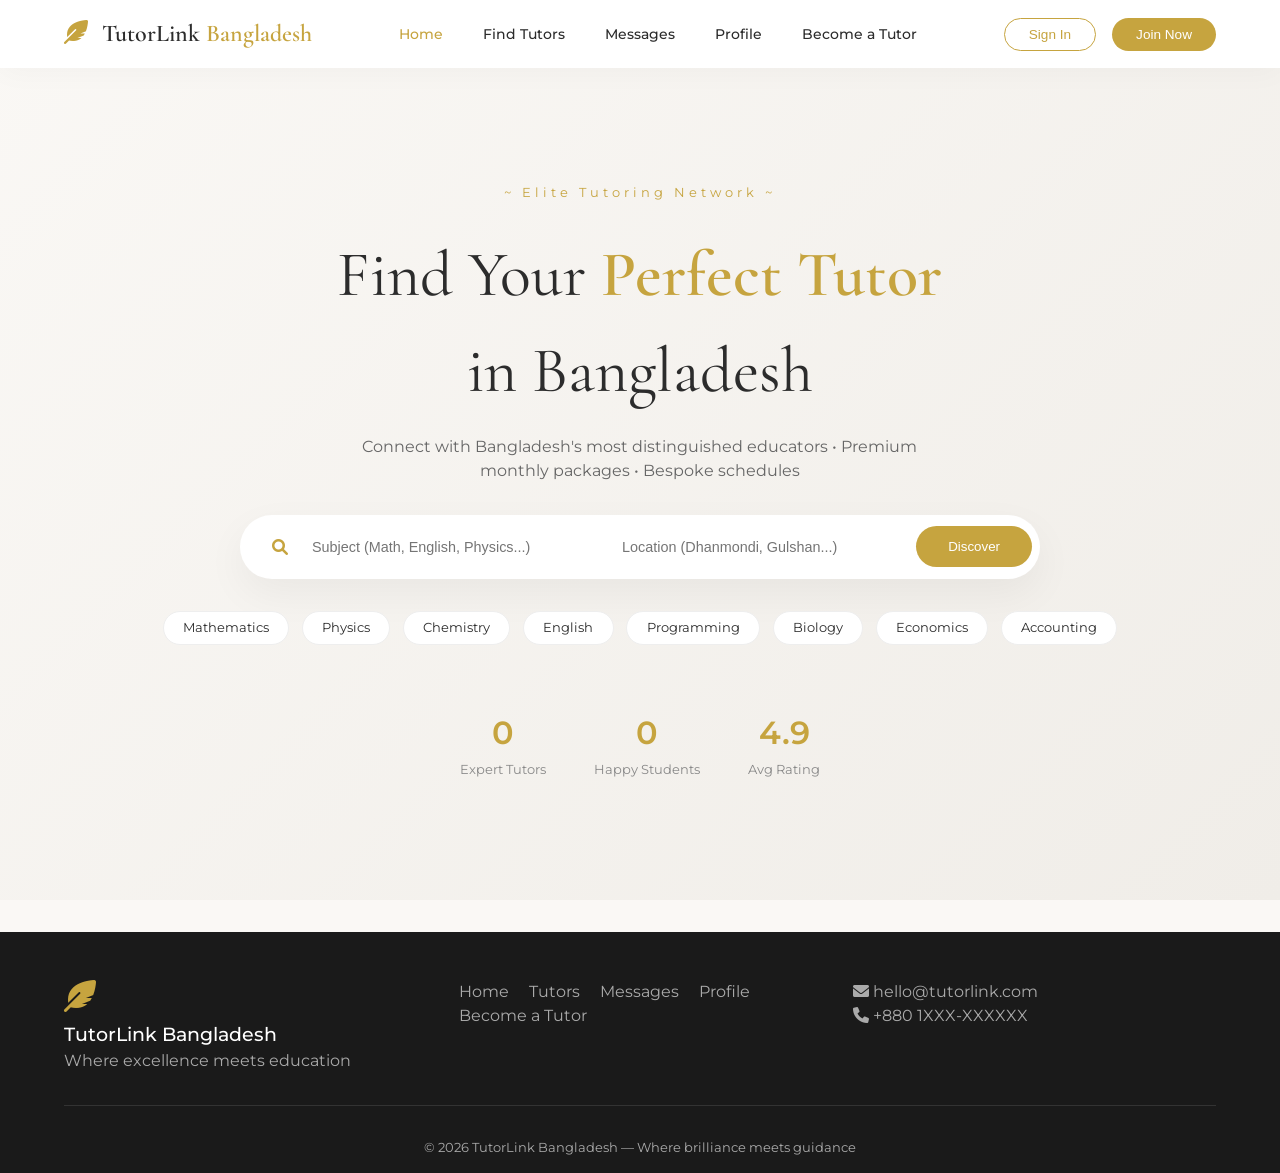
<file: index.html>
<!DOCTYPE html>
<html lang="en">
<head>
    <meta charset="UTF-8">
    <meta name="viewport" content="width=device-width, initial-scale=1.0">
    <title>TutorLink Bangladesh | Complete Tutoring Platform</title>
    <link rel="stylesheet" href="css/style.css">
    <link rel="stylesheet" href="https://cdnjs.cloudflare.com/ajax/libs/font-awesome/6.0.0/css/all.min.css">
    <link href="https://fonts.googleapis.com/css2?family=Cormorant+Garamond:wght@300;400;500;600;700&family=Montserrat:wght@300;400;500;600;700;800&display=swap" rel="stylesheet">
</head>
<body>
    <!-- Navigation -->
    <nav class="nav-luxury">
        <div class="nav-container">
            <div class="logo-luxury">
                <i class="fas fa-feather-alt"></i>
                <span>TutorLink <span class="gold">Bangladesh</span></span>
            </div>
            <ul class="nav-menu">
                <li><a href="#" onclick="showHome()" class="active">Home</a></li>
                <li><a href="#" onclick="showTutors()">Find Tutors</a></li>
                <li><a href="#" onclick="showMessages()">Messages</a></li>
                <li><a href="#" onclick="showProfile()">Profile</a></li>
                <li><a href="#" onclick="showBecomeTutor()">Become a Tutor</a></li>
            </ul>
            <div class="nav-auth" id="authButtons">
                <button class="btn-login" onclick="showModal('loginModal')">Sign In</button>
                <button class="btn-register" onclick="showModal('registerModal')">Join Now</button>
            </div>
        </div>
    </nav>

    <!-- Hero Section -->
    <section id="homeSection" class="hero-luxury">
        <div class="hero-content">
            <div class="hero-tag">~ Elite Tutoring Network ~</div>
            <h1>Find Your <span class="gold">Perfect Tutor</span><br>in Bangladesh</h1>
            <p>Connect with Bangladesh's most distinguished educators • Premium monthly packages • Bespoke schedules</p>
            <div class="hero-search">
                <div class="search-wrapper">
                    <i class="fas fa-search"></i>
                    <input type="text" id="searchSubject" placeholder="Subject (Math, English, Physics...)">
                    <input type="text" id="searchLocation" placeholder="Location (Dhanmondi, Gulshan...)">
                    <button class="btn-search" onclick="searchTutors()">Discover</button>
                </div>
            </div>
            <div class="hero-categories">
                <span onclick="filterSubject('Math')">Mathematics</span>
                <span onclick="filterSubject('Physics')">Physics</span>
                <span onclick="filterSubject('Chemistry')">Chemistry</span>
                <span onclick="filterSubject('English')">English</span>
                <span onclick="filterSubject('Programming')">Programming</span>
                <span onclick="filterSubject('Biology')">Biology</span>
                <span onclick="filterSubject('Economics')">Economics</span>
                <span onclick="filterSubject('Accounting')">Accounting</span>
            </div>
        </div>
        <div class="hero-stats">
            <div class="stat-item"><span class="stat-number" id="totalTutors">0</span><span class="stat-label">Expert Tutors</span></div>
            <div class="stat-item"><span class="stat-number" id="totalStudents">0</span><span class="stat-label">Happy Students</span></div>
            <div class="stat-item"><span class="stat-number">4.9</span><span class="stat-label">Avg Rating</span></div>
        </div>
    </section>

    <!-- Tutors Section -->
    <section id="tutorsSection" class="tutors-luxury" style="display: none">
        <div class="section-heading">
            <div class="heading-icon">✦</div>
            <h2>Our Esteemed Educators</h2>
            <p>Hand-picked experts ready to guide your journey</p>
        </div>
        <div class="tutor-filters">
            <select id="sortBy" onchange="sortTutors()">
                <option value="">Sort by</option>
                <option value="rating-high">Highest Rated</option>
                <option value="price-low">Price: Low to High</option>
                <option value="price-high">Price: High to Low</option>
            </select>
            <select id="filterSubject" onchange="filterBySubject()">
                <option value="">All Subjects</option>
                <option value="Math">Mathematics</option>
                <option value="Physics">Physics</option>
                <option value="Chemistry">Chemistry</option>
                <option value="English">English</option>
                <option value="Programming">Programming</option>
                <option value="Biology">Biology</option>
                <option value="Economics">Economics</option>
                <option value="Accounting">Accounting</option>
            </select>
        </div>
        <div id="tutorsList" class="tutors-grid"></div>
    </section>

    <!-- Profile Section -->
    <section id="profileSection" class="profile-luxury" style="display: none">
        <div class="profile-container">
            <h2>My Profile</h2>
            <div id="profileContent"></div>
        </div>
    </section>

    <!-- Messages Section -->
    <section id="messagesSection" class="messages-luxury" style="display: none">
        <div class="messages-container">
            <h2>Messages</h2>
            <div id="messagesContent"></div>
        </div>
    </section>

    <!-- Become a Tutor Section -->
    <section id="becomeTutorSection" class="become-tutor-luxury" style="display: none">
        <div class="become-tutor-container">
            <div class="section-heading">
                <div class="heading-icon">✨</div>
                <h2>Become a <span class="gold">Tutor</span></h2>
                <p>Share your knowledge and earn. Join our elite community of educators.</p>
            </div>
            <div class="tutor-application-form">
                <h3>Apply to Become a Tutor</h3>
                <form id="tutorApplicationForm" onsubmit="event.preventDefault(); applyAsTutor()">
                    <div class="form-row">
                        <div class="form-group">
                            <label><i class="fas fa-user"></i> Full Name</label>
                            <input type="text" id="applyName" required>
                        </div>
                        <div class="form-group">
                            <label><i class="fas fa-envelope"></i> Email</label>
                            <input type="email" id="applyEmail" required>
                        </div>
                    </div>
                    <div class="form-row">
                        <div class="form-group">
                            <label><i class="fas fa-lock"></i> Password</label>
                            <input type="password" id="applyPassword" required>
                        </div>
                        <div class="form-group">
                            <label><i class="fas fa-phone"></i> Phone Number</label>
                            <input type="tel" id="applyPhone" required>
                        </div>
                    </div>
                    <div class="form-row">
                        <div class="form-group">
                            <label><i class="fas fa-book"></i> Subject You Teach</label>
                            <select id="applySubject" required>
                                <option value="">Select Subject</option>
                                <option value="Math">Mathematics</option>
                                <option value="Physics">Physics</option>
                                <option value="Chemistry">Chemistry</option>
                                <option value="English">English</option>
                                <option value="Programming">Programming</option>
                                <option value="Biology">Biology</option>
                                <option value="Economics">Economics</option>
                                <option value="Accounting">Accounting</option>
                            </select>
                        </div>
                        <div class="form-group">
                            <label><i class="fas fa-taka"></i> Monthly Rate (৳)</label>
                            <input type="number" id="applyRate" placeholder="e.g., 3500" required>
                        </div>
                    </div>
                    <div class="form-row">
                        <div class="form-group">
                            <label><i class="fas fa-map-marker-alt"></i> Location</label>
                            <input type="text" id="applyLocation" placeholder="e.g., Dhanmondi" required>
                        </div>
                        <div class="form-group">
                            <label><i class="fas fa-graduation-cap"></i> Qualification</label>
                            <input type="text" id="applyQualification" placeholder="e.g., B.Sc in Mathematics" required>
                        </div>
                    </div>
                    <div class="form-group">
                        <label><i class="fas fa-comment"></i> About Yourself</label>
                        <textarea id="applyBio" rows="4" placeholder="Tell students about your teaching experience..." required></textarea>
                    </div>
                    <button type="submit" class="btn-search">Submit Application</button>
                </form>
            </div>
        </div>
    </section>

    <!-- Footer -->
    <footer class="footer-luxury">
        <div class="footer-content">
            <div class="footer-brand">
                <i class="fas fa-feather-alt"></i><span>TutorLink Bangladesh</span>
                <p>Where excellence meets education</p>
            </div>
            <div class="footer-links">
                <a href="#" onclick="showHome()">Home</a>
                <a href="#" onclick="showTutors()">Tutors</a>
                <a href="#" onclick="showMessages()">Messages</a>
                <a href="#" onclick="showProfile()">Profile</a>
                <a href="#" onclick="showBecomeTutor()">Become a Tutor</a>
            </div>
            <div class="footer-contact">
                <p><i class="fas fa-envelope"></i> hello@tutorlink.com</p>
                <p><i class="fas fa-phone"></i> +880 1XXX-XXXXXX</p>
            </div>
        </div>
        <div class="footer-copyright">
            <p>© 2026 TutorLink Bangladesh — Where brilliance meets guidance</p>
        </div>
    </footer>

    <!-- Login Modal -->
    <div id="loginModal" class="modal">
        <div class="modal-container">
            <span class="modal-close" onclick="closeModal('loginModal')">&times;</span>
            <div class="modal-icon">🔑</div>
            <h2>Welcome Back</h2>
            <form onsubmit="event.preventDefault(); login()">
                <input type="email" id="loginEmail" placeholder="Email address" required>
                <input type="password" id="loginPassword" placeholder="Password" required>
                <button type="submit" class="modal-btn">Sign In</button>
                <p class="modal-footer">New here? <a href="#" onclick="switchModal('registerModal')">Create account</a></p>
            </form>
        </div>
    </div>

    <!-- Register Modal -->
    <div id="registerModal" class="modal">
        <div class="modal-container">
            <span class="modal-close" onclick="closeModal('registerModal')">&times;</span>
            <div class="modal-icon">✨</div>
            <h2>Join the Community</h2>
            <form onsubmit="event.preventDefault(); register()">
                <input type="text" id="regName" placeholder="Full name" required>
                <input type="email" id="regEmail" placeholder="Email address" required>
                <input type="password" id="regPassword" placeholder="Password" required>
                <select id="regType">
                    <option value="student">I'm a Student</option>
                    <option value="tutor">I'm a Tutor</option>
                </select>
                <button type="submit" class="modal-btn">Join Now</button>
                <p class="modal-footer">Already a member? <a href="#" onclick="switchModal('loginModal')">Sign In</a></p>
            </form>
        </div>
    </div>

    <!-- Tutor Details Modal -->
    <div id="tutorModal" class="modal">
        <div class="modal-container modal-large">
            <span class="modal-close" onclick="closeModal('tutorModal')">&times;</span>
            <div id="tutorDetails"></div>
        </div>
    </div>

   <!-- Edit Profile Modal -->
<div id="editProfileModal" class="modal">
    <div class="modal-container">
        <span class="modal-close" onclick="closeModal('editProfileModal')">&times;</span>
        <div class="modal-icon">✏️</div>
        <h2>Edit Profile</h2>
        <form id="editProfileForm" onsubmit="event.preventDefault(); saveProfileChanges()">
            <!-- Profile Picture Upload -->
            <div style="text-align:center; margin-bottom:1rem;">
                <div id="profilePicPreview" style="width:100px; height:100px; border-radius:50%; margin:0 auto 1rem; background:#f0f0f0; display:flex; align-items:center; justify-content:center; font-size:3rem; overflow:hidden;">
                    👤
                </div>
                <input type="file" id="profilePicUpload" accept="image/*" style="display:none;" onchange="previewProfilePicture(event)">
                <button type="button" class="btn-profile" onclick="document.getElementById('profilePicUpload').click()" style="font-size:0.8rem;">Choose Photo</button>
            </div>
            
            <input type="text" id="editName" placeholder="Full Name" required>
            <input type="email" id="editEmail" placeholder="Email" required>
            <input type="tel" id="editPhone" placeholder="Phone Number">
            <input type="text" id="editLocation" placeholder="Location">
            <button type="submit" class="modal-btn">Save Changes</button>
        </form>
    </div>
</div>

    <!-- Booking Modal -->
    <div id="bookingModal" class="modal">
        <div class="modal-container">
            <span class="modal-close" onclick="closeModal('bookingModal')">&times;</span>
            <h2>Book Monthly Package</h2>
            <div id="bookingInfo"></div>
            <select id="bookingDays" class="booking-select" onchange="updateBookingPrice()">
                <option value="4">4 days/week</option>
                <option value="5">5 days/week</option>
                <option value="6">6 days/week</option>
            </select>
            <div id="priceBreakdown" class="price-breakdown"></div>
            <button class="modal-btn" onclick="confirmBooking()">Confirm Booking</button>
        </div>
    </div>

    <!-- Rating Modal -->
    <div id="ratingModal" class="modal">
        <div class="modal-container">
            <span class="modal-close" onclick="closeModal('ratingModal')">&times;</span>
            <h2>Rate Your Experience</h2>
            <div id="ratingInfo"></div>
            <div class="stars-input">
                <span onclick="setRating(1)">★</span>
                <span onclick="setRating(2)">★</span>
                <span onclick="setRating(3)">★</span>
                <span onclick="setRating(4)">★</span>
                <span onclick="setRating(5)">★</span>
            </div>
            <textarea id="ratingComment" placeholder="Share your experience..."></textarea>
            <button class="modal-btn" onclick="submitRating()">Submit Review</button>
        </div>
    </div>

    <div id="toast" class="toast"></div>

    <script>
        let tutors = [];
        let users = [];
        let currentUser = null;
        let currentTutor = null;
        let currentBookingTutor = null;
        let selectedRating = 0;
        let messages = [];
        let bookings = [];
    </script>
    <script src="js/main.js"></script>
</body>
</html>
</file>
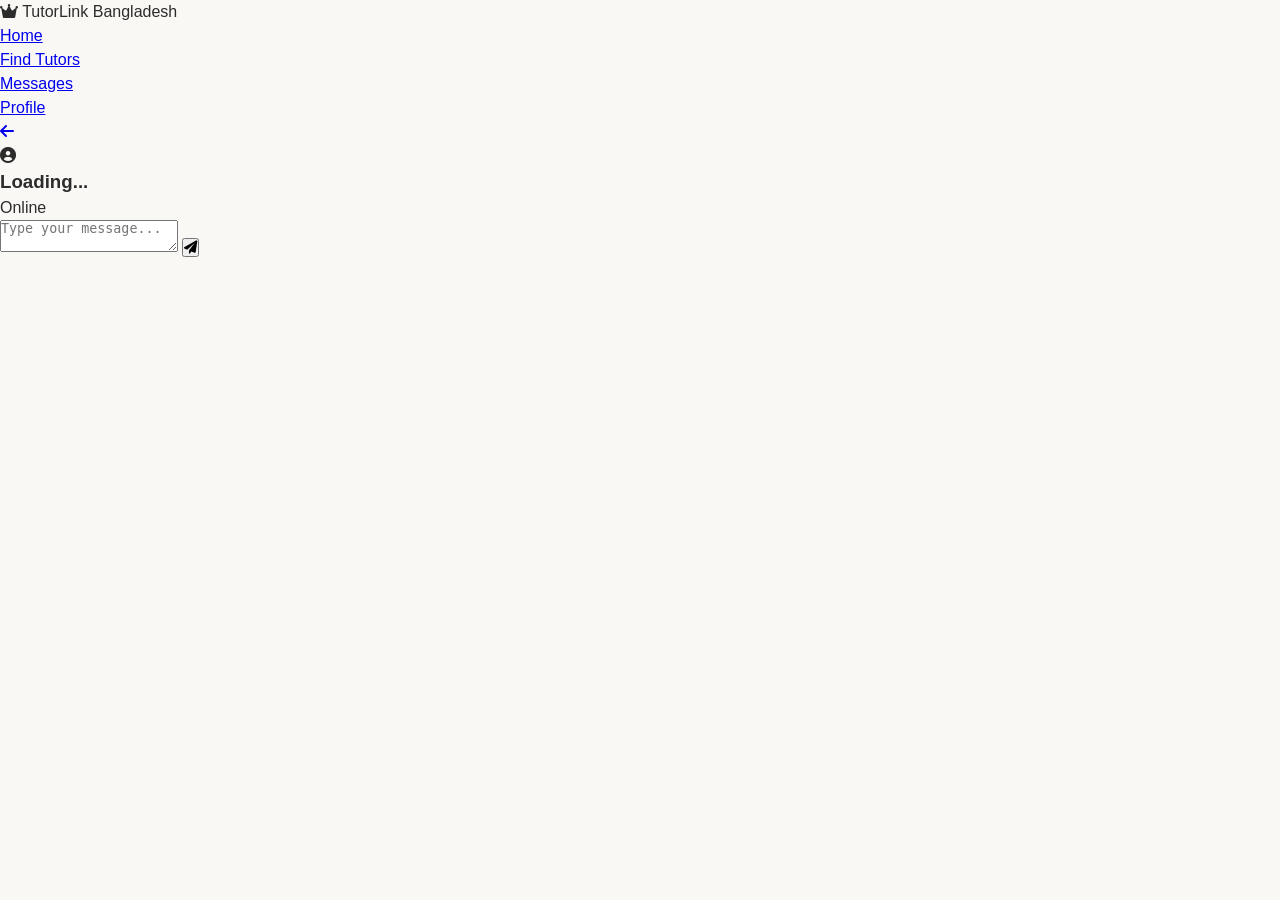
<file: chat.html>
<!DOCTYPE html>
<html lang="en">
<head>
    <meta charset="UTF-8">
    <meta name="viewport" content="width=device-width, initial-scale=1.0">
    <title>Chat - TutorLink Bangladesh</title>
    <link rel="stylesheet" href="css/style.css">
    <link rel="stylesheet" href="https://cdnjs.cloudflare.com/ajax/libs/font-awesome/6.0.0/css/all.min.css">
</head>
<body>
    <nav class="navbar glass">
        <div class="logo">
            <i class="fas fa-crown"></i>
            <span>TutorLink <span class="gold-text">Bangladesh</span></span>
        </div>
        <ul class="nav-links">
            <li><a href="index.html">Home</a></li>
            <li><a href="index.html#tutors">Find Tutors</a></li>
            <li><a href="messages.html">Messages</a></li>
            <li><a href="profile.html">Profile</a></li>
        </ul>
        <div class="auth-buttons" id="authButtons"></div>
    </nav>

    <section class="chat-section">
        <div class="chat-container glass">
            <div class="chat-header">
                <a href="messages.html" class="back-btn"><i class="fas fa-arrow-left"></i></a>
                <div class="chat-user">
                    <i class="fas fa-user-circle"></i>
                    <div>
                        <h3 id="chatUserName">Loading...</h3>
                        <p id="chatUserStatus">Online</p>
                    </div>
                </div>
            </div>
            
            <div class="chat-messages" id="chatMessages">
                <!-- Messages will be loaded here -->
            </div>
            
            <div class="chat-input">
                <textarea id="chatInput" placeholder="Type your message..." rows="2"></textarea>
                <button onclick="sendMessage()">
                    <i class="fas fa-paper-plane"></i>
                </button>
            </div>
        </div>
    </section>

    <script src="js/auth.js"></script>
    <script src="js/main.js"></script>
    <script>
        let otherUserEmail = '';
        let otherUserName = '';

        function loadMessages() {
            const urlParams = new URLSearchParams(window.location.search);
            otherUserEmail = urlParams.get('email');
            otherUserName = urlParams.get('name');
            
            if (!otherUserEmail) {
                window.location.href = 'messages.html';
                return;
            }
            
            document.getElementById('chatUserName').textContent = otherUserName;
            
            const messages = JSON.parse(localStorage.getItem('messages')) || [];
            const myMessages = messages.filter(m => 
                (m.from === currentUser.email && m.to === otherUserEmail) ||
                (m.from === otherUserEmail && m.to === currentUser.email)
            ).sort((a, b) => new Date(a.timestamp) - new Date(b.timestamp));
            
            messages.forEach(m => {
                if (m.from === otherUserEmail && m.to === currentUser.email && !m.read) {
                    m.read = true;
                }
            });
            localStorage.setItem('messages', JSON.stringify(messages));
            
            const container = document.getElementById('chatMessages');
            if (myMessages.length === 0) {
                container.innerHTML = '<div class="no-messages"><i class="fas fa-comment-dots"></i><p>No messages yet. Start the conversation!</p></div>';
                return;
            }
            
            container.innerHTML = myMessages.map(msg => `
                <div class="message ${msg.from === currentUser.email ? 'sent' : 'received'}">
                    <div class="message-content">
                        <p>${msg.content}</p>
                        <small>${new Date(msg.timestamp).toLocaleTimeString()}</small>
                    </div>
                </div>
            `).join('');
            
            container.scrollTop = container.scrollHeight;
        }

        function sendMessage() {
            const content = document.getElementById('chatInput').value.trim();
            if (!content) return;
            
            const messages = JSON.parse(localStorage.getItem('messages')) || [];
            messages.push({
                id: Date.now(),
                from: currentUser.email,
                fromName: currentUser.name,
                to: otherUserEmail,
                toName: otherUserName,
                content: content,
                timestamp: new Date().toISOString(),
                read: false
            });
            
            localStorage.setItem('messages', JSON.stringify(messages));
            document.getElementById('chatInput').value = '';
            loadMessages();
        }

        document.addEventListener('DOMContentLoaded', function() {
            if (!currentUser) {
                window.location.href = 'index.html';
                return;
            }
            updateAuthUI();
            loadMessages();
            setInterval(loadMessages, 5000);
        });
    </script>
</body>
</html>
</file>
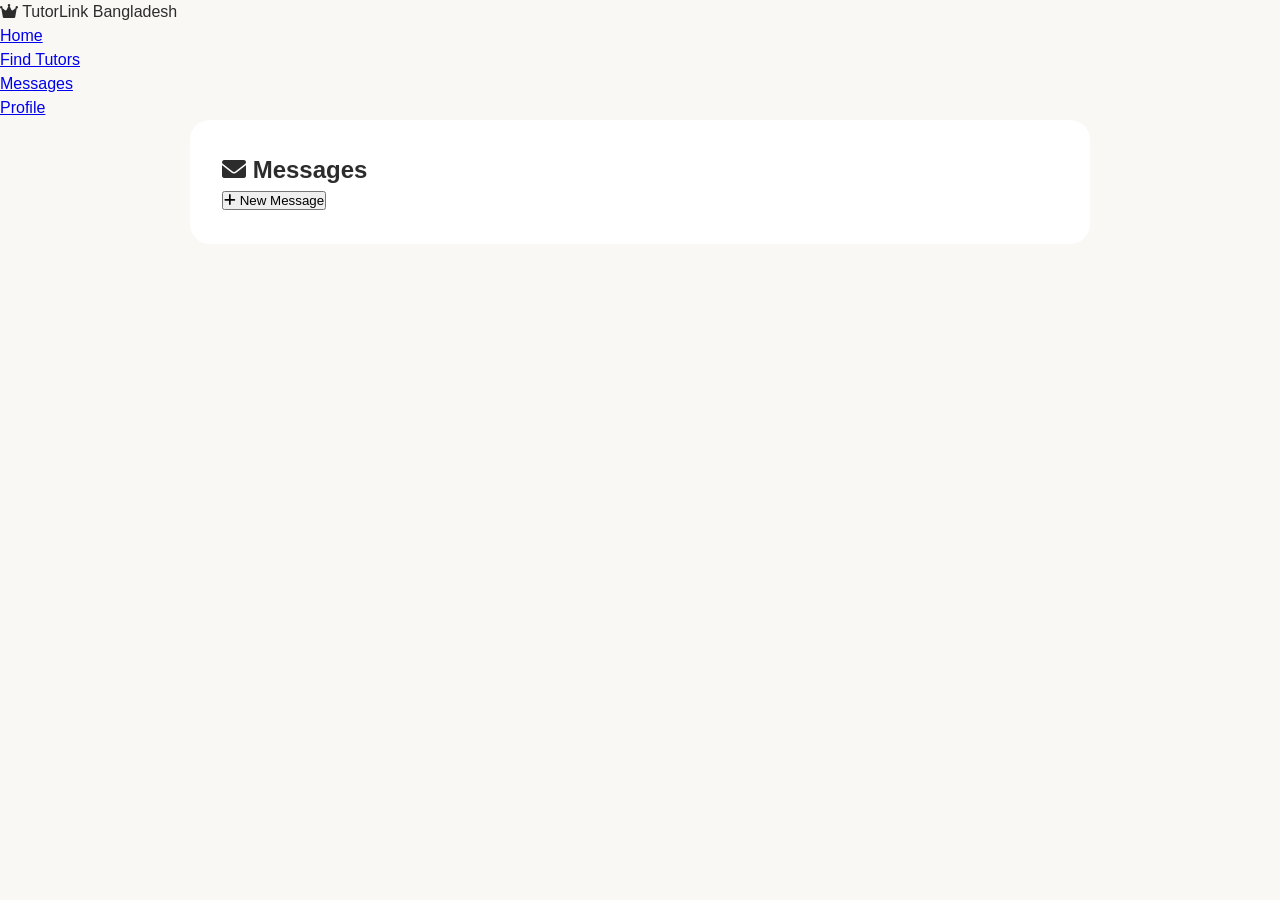
<file: messages.html>
<!DOCTYPE html>
<html lang="en">
<head>
    <meta charset="UTF-8">
    <meta name="viewport" content="width=device-width, initial-scale=1.0">
    <title>Messages - TutorLink Bangladesh</title>
    <link rel="stylesheet" href="css/style.css">
    <link rel="stylesheet" href="https://cdnjs.cloudflare.com/ajax/libs/font-awesome/6.0.0/css/all.min.css">
</head>
<body>
    <nav class="navbar glass">
        <div class="logo">
            <i class="fas fa-crown"></i>
            <span>TutorLink <span class="gold-text">Bangladesh</span></span>
        </div>
        <ul class="nav-links">
            <li><a href="index.html">Home</a></li>
            <li><a href="index.html#tutors">Find Tutors</a></li>
            <li><a href="messages.html" class="active">Messages</a></li>
            <li><a href="profile.html">Profile</a></li>
        </ul>
        <div class="auth-buttons" id="authButtons"></div>
    </nav>

    <section class="messages-section">
        <div class="messages-container glass">
            <div class="messages-header">
                <h2><i class="fas fa-envelope"></i> Messages</h2>
                <button class="btn-new-message" onclick="showNewMessageModal()">
                    <i class="fas fa-plus"></i> New Message
                </button>
            </div>
            
            <div class="conversations-list" id="conversationsList">
                <!-- Conversations will be loaded here -->
            </div>
        </div>
    </section>

    <!-- New Message Modal -->
    <div id="newMessageModal" class="modal premium-modal">
        <div class="modal-content glass">
            <span class="close" onclick="closeModal('newMessageModal')">&times;</span>
            <div class="modal-icon"><i class="fas fa-paper-plane"></i></div>
            <h2>Send New Message</h2>
            <form id="newMessageForm" onsubmit="event.preventDefault(); sendNewMessage()">
                <div class="form-group">
                    <label><i class="fas fa-user"></i> To (Tutor Name)</label>
                    <input type="text" id="messageTo" placeholder="Enter tutor name" required>
                </div>
                <div class="form-group">
                    <label><i class="fas fa-comment"></i> Message</label>
                    <textarea id="messageContent" rows="5" placeholder="Type your message here..." required></textarea>
                </div>
                <button type="submit" class="btn-gold btn-full">Send Message</button>
            </form>
        </div>
    </div>

    <script src="js/auth.js"></script>
    <script src="js/tutors.js"></script>
    <script src="js/main.js"></script>
    <script>
        function loadConversations() {
            if (!currentUser) {
                window.location.href = 'index.html';
                return;
            }
            
            const messages = JSON.parse(localStorage.getItem('messages')) || [];
            const myMessages = messages.filter(m => m.from === currentUser.email || m.to === currentUser.email);
            
            const conversations = new Map();
            myMessages.forEach(msg => {
                const other = msg.from === currentUser.email ? msg.to : msg.from;
                if (!conversations.has(other)) {
                    const tutor = tutors.find(t => t.email === other);
                    conversations.set(other, {
                        email: other,
                        name: tutor?.name || other.split('@')[0],
                        lastMessage: msg.content,
                        lastTime: msg.timestamp,
                        unread: !msg.read && msg.to === currentUser.email
                    });
                }
            });
            
            const container = document.getElementById('conversationsList');
            if (conversations.size === 0) {
                container.innerHTML = '<div class="no-conversations"><i class="fas fa-inbox"></i><h3>No messages yet</h3><p>Start a conversation with a tutor!</p></div>';
                return;
            }
            
            container.innerHTML = Array.from(conversations.values()).map(conv => `
                <div class="conversation-card" onclick="openChat('${conv.email}', '${conv.name}')">
                    <div class="conv-avatar">
                        <i class="fas fa-user-circle"></i>
                        ${conv.unread ? '<span class="unread-badge"></span>' : ''}
                    </div>
                    <div class="conv-info">
                        <h4>${conv.name}</h4>
                        <p>${conv.lastMessage.substring(0, 50)}...</p>
                    </div>
                    <div class="conv-time">
                        <small>${new Date(conv.lastTime).toLocaleDateString()}</small>
                    </div>
                </div>
            `).join('');
        }

        function showNewMessageModal() {
            showModal('newMessageModal');
        }

        function sendNewMessage() {
            const toName = document.getElementById('messageTo').value;
            const content = document.getElementById('messageContent').value;
            
            const tutor = tutors.find(t => t.name.toLowerCase() === toName.toLowerCase());
            if (!tutor) {
                showToast('Tutor not found!', 'error');
                return;
            }
            
            const messages = JSON.parse(localStorage.getItem('messages')) || [];
            messages.push({
                id: Date.now(),
                from: currentUser.email,
                fromName: currentUser.name,
                to: tutor.email,
                toName: tutor.name,
                content: content,
                timestamp: new Date().toISOString(),
                read: false
            });
            
            localStorage.setItem('messages', JSON.stringify(messages));
            showToast('Message sent successfully!', 'success');
            closeModal('newMessageModal');
            loadConversations();
            document.getElementById('newMessageForm').reset();
        }

        function openChat(email, name) {
            window.location.href = `chat.html?email=${encodeURIComponent(email)}&name=${encodeURIComponent(name)}`;
        }

        document.addEventListener('DOMContentLoaded', function() {
            if (!currentUser) {
                window.location.href = 'index.html';
                return;
            }
            updateAuthUI();
            loadConversations();
        });
    </script>
</body>
</html>
</file>
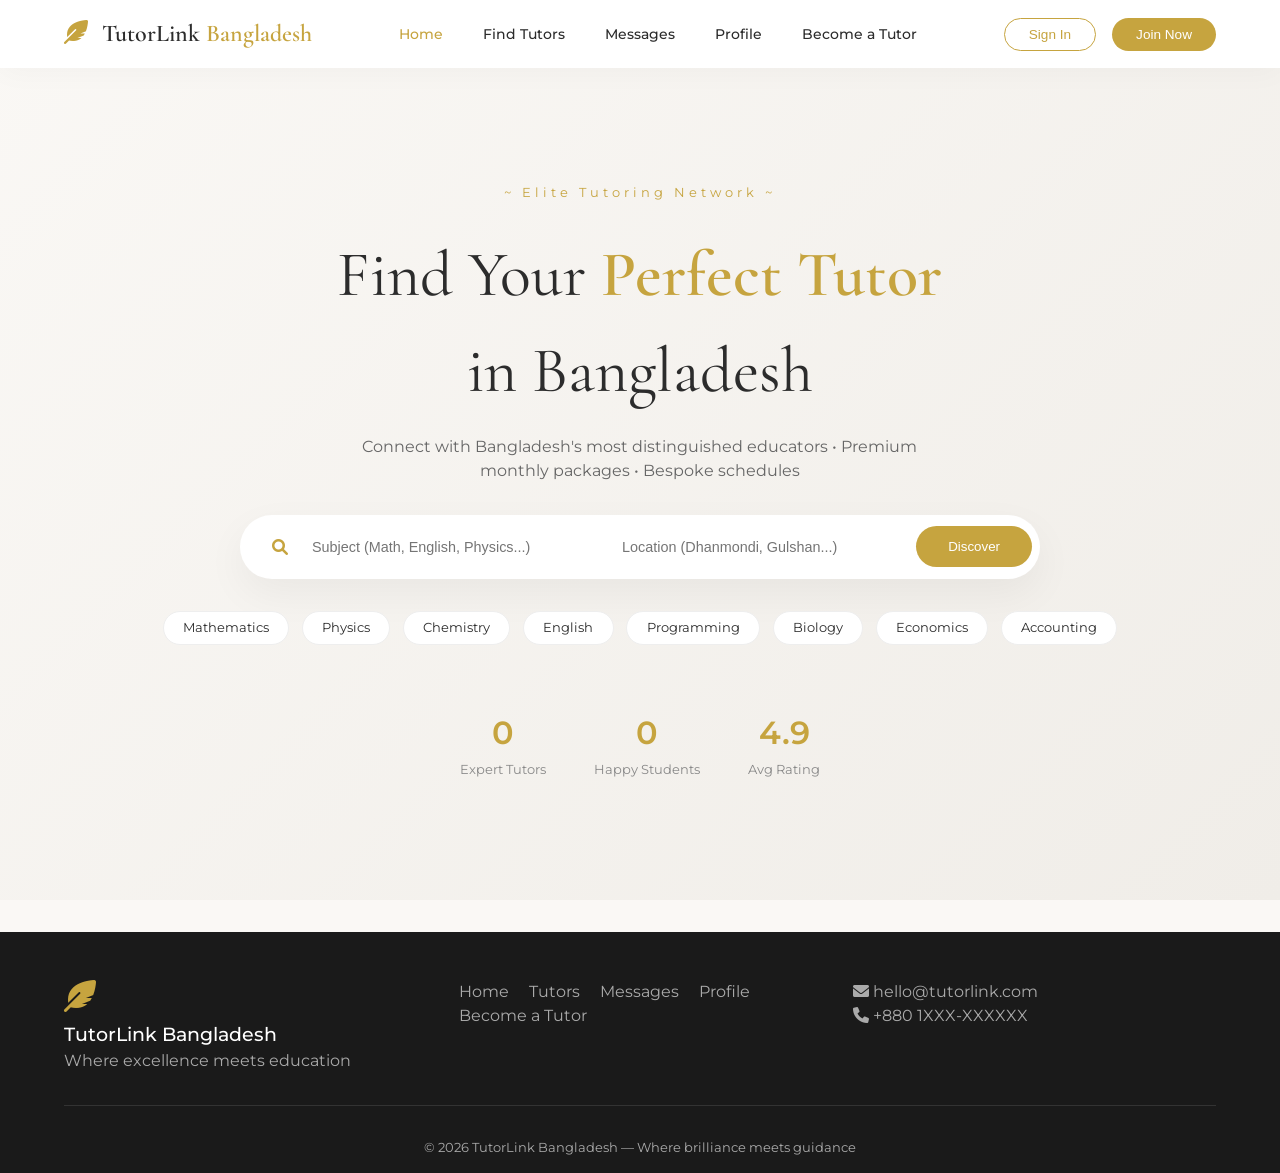
<file: profile.html>
<!DOCTYPE html>
<html lang="en">
<head>
    <meta charset="UTF-8">
    <meta name="viewport" content="width=device-width, initial-scale=1.0">
    <title>My Profile - TutorLink Bangladesh</title>
    <link rel="stylesheet" href="css/style.css">
    <link rel="stylesheet" href="https://cdnjs.cloudflare.com/ajax/libs/font-awesome/6.0.0/css/all.min.css">
</head>
<body>
    <nav class="nav-luxury">
        <div class="nav-container">
            <div class="logo-luxury">
                <i class="fas fa-feather-alt"></i>
                <span>TutorLink <span class="gold">Bangladesh</span></span>
            </div>
            <ul class="nav-menu">
                <li><a href="index.html">Home</a></li>
                <li><a href="index.html#tutors">Find Tutors</a></li>
                <li><a href="messages.html">Messages</a></li>
                <li><a href="profile.html" class="active">Profile</a></li>
            </ul>
            <div class="nav-auth" id="authButtons">
                <button class="btn-login" onclick="showModal('loginModal')">Sign In</button>
                <button class="btn-register" onclick="showModal('registerModal')">Join Now</button>
            </div>
        </div>
    </nav>

    <section class="profile-section">
        <div class="profile-container luxury-glass">
            <div class="profile-header">
                <div class="profile-avatar" id="profileAvatar">
                    <i class="fas fa-user-circle"></i>
                </div>
                <h2 id="profileName">Loading...</h2>
                <p id="profileEmail">Loading...</p>
                
                <!-- Edit Profile Button -->
                <button class="btn-edit-profile" onclick="openEditProfileModal()">
                    <i class="fas fa-edit"></i> Edit Profile
                </button>
                
                <!-- Account Management Buttons -->
                <div class="profile-danger-zone">
                    <h4><i class="fas fa-exclamation-triangle"></i> Account Management</h4>
                    <div class="danger-buttons">
                        <button class="btn-deactivate" onclick="deactivateProfile()">
                            <i class="fas fa-pause-circle"></i> Deactivate Account
                        </button>
                        <button class="btn-delete" onclick="confirmDeleteProfile()">
                            <i class="fas fa-trash-alt"></i> Delete Account
                        </button>
                    </div>
                    <p class="danger-note">
                        <i class="fas fa-info-circle"></i> 
                        Deactivating hides your profile temporarily. You can reactivate by logging in.<br>
                        Deleting is PERMANENT and cannot be undone.
                    </p>
                </div>
            </div>

            <div class="profile-info" id="profileView">
                <div class="info-card">
                    <h3><i class="fas fa-user"></i> Personal Information</h3>
                    <div class="info-row">
                        <span class="info-label">Full Name:</span>
                        <span class="info-value" id="viewName">-</span>
                    </div>
                    <div class="info-row">
                        <span class="info-label">Email:</span>
                        <span class="info-value" id="viewEmail">-</span>
                    </div>
                    <div class="info-row">
                        <span class="info-label">Phone:</span>
                        <span class="info-value" id="viewPhone">Not added</span>
                    </div>
                    <div class="info-row">
                        <span class="info-label">Location:</span>
                        <span class="info-value" id="viewLocation">Not added</span>
                    </div>
                    <div class="info-row">
                        <span class="info-label">Member Since:</span>
                        <span class="info-value" id="viewJoined">2026</span>
                    </div>
                </div>

                <div class="info-card">
                    <h3><i class="fas fa-chart-line"></i> Statistics</h3>
                    <div class="info-row">
                        <span class="info-label">Total Bookings:</span>
                        <span class="info-value" id="viewBookings">0</span>
                    </div>
                    <div class="info-row">
                        <span class="info-label">Messages Sent:</span>
                        <span class="info-value" id="viewMessages">0</span>
                    </div>
                    <div class="info-row">
                        <span class="info-label">Account Type:</span>
                        <span class="info-value" id="viewType">Student</span>
                    </div>
                </div>
            </div>

            <div class="profile-edit" id="profileEdit" style="display: none;">
                <h3>Edit Your Profile</h3>
                <form id="editProfileForm" onsubmit="event.preventDefault(); saveProfileChanges()">
                    <div class="form-row">
                        <div class="form-group">
                            <label><i class="fas fa-user"></i> Full Name</label>
                            <input type="text" id="editName" required>
                        </div>
                        <div class="form-group">
                            <label><i class="fas fa-envelope"></i> Email</label>
                            <input type="email" id="editEmail" required>
                        </div>
                    </div>
                    <div class="form-row">
                        <div class="form-group">
                            <label><i class="fas fa-phone"></i> Phone Number</label>
                            <input type="tel" id="editPhone" placeholder="017xxxxxxxx">
                        </div>
                        <div class="form-group">
                            <label><i class="fas fa-map-marker-alt"></i> Location</label>
                            <input type="text" id="editLocation" placeholder="Dhanmondi, Dhaka">
                        </div>
                    </div>
                    <div class="form-actions">
                        <button type="submit" class="btn-edit-profile">Save Changes</button>
                        <button type="button" class="btn-profile" onclick="toggleEditMode()">Cancel</button>
                    </div>
                </form>
            </div>

            <div class="bookings-history">
                <h3><i class="fas fa-calendar-check"></i> My Bookings</h3>
                <div id="bookingsList" class="bookings-list">
                    <!-- Bookings will be loaded here -->
                </div>
            </div>
        </div>
    </section>

    <!-- Edit Profile Modal -->
    <div id="editProfileModal" class="modal">
        <div class="modal-container">
            <span class="modal-close" onclick="closeModal('editProfileModal')">&times;</span>
            <div class="modal-icon">✏️</div>
            <h2>Edit Profile</h2>
            <form id="editProfileFormModal" onsubmit="event.preventDefault(); saveProfileChanges()">
                <div style="text-align:center; margin-bottom:1rem;">
                    <div id="profilePicPreview" style="width:100px; height:100px; border-radius:50%; margin:0 auto 1rem; background:#f0f0f0; display:flex; align-items:center; justify-content:center; font-size:3rem; overflow:hidden;">
                        👤
                    </div>
                    <input type="file" id="profilePicUpload" accept="image/*" style="display:none;" onchange="previewProfilePicture(event)">
                    <button type="button" class="btn-profile" onclick="document.getElementById('profilePicUpload').click()" style="font-size:0.8rem;">Choose Photo</button>
                </div>
                
                <input type="text" id="editNameModal" placeholder="Full Name" required>
                <input type="email" id="editEmailModal" placeholder="Email" required>
                <input type="tel" id="editPhoneModal" placeholder="Phone Number">
                <input type="text" id="editLocationModal" placeholder="Location">
                <button type="submit" class="modal-btn">Save Changes</button>
            </form>
        </div>
    </div>

    <!-- Login Modal -->
    <div id="loginModal" class="modal">
        <div class="modal-container">
            <span class="modal-close" onclick="closeModal('loginModal')">&times;</span>
            <div class="modal-icon">🔑</div>
            <h2>Welcome Back</h2>
            <form onsubmit="event.preventDefault(); login()">
                <input type="email" id="loginEmail" placeholder="Email address" required>
                <input type="password" id="loginPassword" placeholder="Password" required>
                <button type="submit" class="modal-btn">Sign In</button>
                <p class="modal-footer">New here? <a href="#" onclick="switchModal('registerModal')">Create account</a></p>
            </form>
        </div>
    </div>

    <!-- Register Modal -->
    <div id="registerModal" class="modal">
        <div class="modal-container">
            <span class="modal-close" onclick="closeModal('registerModal')">&times;</span>
            <div class="modal-icon">✨</div>
            <h2>Join the Community</h2>
            <form onsubmit="event.preventDefault(); register()">
                <input type="text" id="regName" placeholder="Full name" required>
                <input type="email" id="regEmail" placeholder="Email address" required>
                <input type="password" id="regPassword" placeholder="Password" required>
                <select id="regType">
                    <option value="student">I'm a Student</option>
                    <option value="tutor">I'm a Tutor</option>
                </select>
                <button type="submit" class="modal-btn">Join Now</button>
                <p class="modal-footer">Already a member? <a href="#" onclick="switchModal('loginModal')">Sign In</a></p>
            </form>
        </div>
    </div>

    <div id="toast" class="toast"></div>

    <script src="js/auth.js"></script>
    <script src="js/main.js"></script>
    <script>
        let currentUser = JSON.parse(localStorage.getItem('currentUser')) || null;
        
        function toggleEditMode() {
            const viewDiv = document.getElementById('profileView');
            const editDiv = document.getElementById('profileEdit');
            const isEditing = editDiv.style.display === 'block';
            
            if (isEditing) {
                viewDiv.style.display = 'block';
                editDiv.style.display = 'none';
                loadProfileData();
            } else {
                document.getElementById('editName').value = currentUser?.name || '';
                document.getElementById('editEmail').value = currentUser?.email || '';
                document.getElementById('editPhone').value = currentUser?.phone || '';
                document.getElementById('editLocation').value = currentUser?.location || '';
                viewDiv.style.display = 'none';
                editDiv.style.display = 'block';
            }
        }

        function openEditProfileModal() {
            document.getElementById('editNameModal').value = currentUser?.name || '';
            document.getElementById('editEmailModal').value = currentUser?.email || '';
            document.getElementById('editPhoneModal').value = currentUser?.phone || '';
            document.getElementById('editLocationModal').value = currentUser?.location || '';
            showModal('editProfileModal');
        }

        function saveProfileChanges() {
            if (!currentUser) return;
            
            currentUser.name = document.getElementById('editNameModal').value;
            currentUser.email = document.getElementById('editEmailModal').value;
            currentUser.phone = document.getElementById('editPhoneModal').value;
            currentUser.location = document.getElementById('editLocationModal').value;
            
            const fileInput = document.getElementById('profilePicUpload');
            if (fileInput.files && fileInput.files[0]) {
                const reader = new FileReader();
                reader.onload = function(e) {
                    currentUser.profilePic = e.target.result;
                    finalizeProfileSave();
                };
                reader.readAsDataURL(fileInput.files[0]);
            } else {
                finalizeProfileSave();
            }
        }

        function finalizeProfileSave() {
            let users = JSON.parse(localStorage.getItem('users')) || [];
            const userIndex = users.findIndex(u => u.email === currentUser.email);
            if (userIndex !== -1) users[userIndex] = currentUser;
            localStorage.setItem('users', JSON.stringify(users));
            localStorage.setItem('currentUser', JSON.stringify(currentUser));
            
            let tutors = JSON.parse(localStorage.getItem('tutors')) || [];
            const tutorIndex = tutors.findIndex(t => t.email === currentUser.email);
            if (tutorIndex !== -1) {
                tutors[tutorIndex].name = currentUser.name;
                tutors[tutorIndex].email = currentUser.email;
                if (currentUser.profilePic) tutors[tutorIndex].profilePic = currentUser.profilePic;
                localStorage.setItem('tutors', JSON.stringify(tutors));
            }
            
            showToast('Profile updated!');
            closeModal('editProfileModal');
            updateAuthUI();
            loadProfileData();
        }

        function previewProfilePicture(event) {
            const file = event.target.files[0];
            if (file) {
                const reader = new FileReader();
                reader.onload = function(e) {
                    const preview = document.getElementById('profilePicPreview');
                    preview.innerHTML = `<img src="${e.target.result}" style="width:100%; height:100%; object-fit:cover; border-radius:50%;">`;
                };
                reader.readAsDataURL(file);
            }
        }

        function loadProfileData() {
            if (!currentUser) {
                window.location.href = 'index.html';
                return;
            }
            
            document.getElementById('profileName').textContent = currentUser.name;
            document.getElementById('profileEmail').textContent = currentUser.email;
            document.getElementById('viewName').textContent = currentUser.name;
            document.getElementById('viewEmail').textContent = currentUser.email;
            document.getElementById('viewPhone').textContent = currentUser.phone || 'Not added';
            document.getElementById('viewLocation').textContent = currentUser.location || 'Not added';
            document.getElementById('viewType').textContent = currentUser.type === 'tutor' ? 'Tutor' : 'Student';
            document.getElementById('viewJoined').textContent = currentUser.joined || '2026';
            
            const bookings = JSON.parse(localStorage.getItem('bookings')) || [];
            const myBookings = bookings.filter(b => b.studentName === currentUser.name);
            document.getElementById('viewBookings').textContent = myBookings.length;
            
            const messages = JSON.parse(localStorage.getItem('messages')) || [];
            const myMessages = messages.filter(m => m.from === currentUser.email || m.to === currentUser.email);
            document.getElementById('viewMessages').textContent = myMessages.length;
            
            const bookingsDiv = document.getElementById('bookingsList');
            if (myBookings.length === 0) {
                bookingsDiv.innerHTML = '<p class="no-data">No bookings yet. Start by finding a tutor!</p>';
            } else {
                bookingsDiv.innerHTML = myBookings.map(b => `
                    <div class="booking-card">
                        <div class="booking-info">
                            <strong>${b.tutor}</strong> - ${b.subject}
                            <br><small>${b.days} days/week</small>
                        </div>
                        <div class="booking-status">${b.status || 'Confirmed'}</div>
                        <div class="booking-fee">৳${b.total}/month</div>
                    </div>
                `).join('');
            }
        }

        function updateAuthUI() {
            const container = document.getElementById('authButtons');
            if (currentUser) {
                container.innerHTML = `<span style="color:#C6A43F; margin-right:1rem;">${currentUser.name}</span><button class="btn-login" onclick="logout()">Sign Out</button>`;
            } else {
                container.innerHTML = `<button class="btn-login" onclick="showModal('loginModal')">Sign In</button><button class="btn-register" onclick="showModal('registerModal')">Join Now</button>`;
            }
        }

        function logout() {
            currentUser = null;
            localStorage.removeItem('currentUser');
            showToast('Logged out successfully');
            updateAuthUI();
            window.location.href = 'index.html';
        }

        // ========== DEACTIVATE & DELETE ACCOUNT FUNCTIONS ==========
        function deactivateProfile() {
            if (!currentUser) {
                showToast('Please login first');
                return;
            }
            if (confirm('Are you sure you want to DEACTIVATE your account?\n\nYou can reactivate anytime by logging in.')) {
                // Update user status in users array
                let users = JSON.parse(localStorage.getItem('users')) || [];
                const userIndex = users.findIndex(u => u.id === currentUser.id);
                if (userIndex !== -1) {
                    users[userIndex].status = 'deactivated';
                    localStorage.setItem('users', JSON.stringify(users));
                }
                // Update tutors array if user is a tutor
                let tutors = JSON.parse(localStorage.getItem('tutors')) || [];
                const tutorIndex = tutors.findIndex(t => t.email === currentUser.email);
                if (tutorIndex !== -1) {
                    tutors[tutorIndex].status = 'deactivated';
                    localStorage.setItem('tutors', JSON.stringify(tutors));
                }
                currentUser.status = 'deactivated';
                localStorage.setItem('currentUser', JSON.stringify(currentUser));
                showToast('Your account has been deactivated.');
                // Logout after 2 seconds
                setTimeout(() => {
                    logout();
                }, 2000);
            }
        }

        function confirmDeleteProfile() {
            if (!currentUser) {
                showToast('Please login first');
                return;
            }
            if (confirm('⚠️ PERMANENT ACTION ⚠️\n\nAre you sure you want to DELETE your account?\n\nThis action is PERMANENT and cannot be undone.\n\nAll your data will be lost.\n\nClick OK to continue.')) {
                const confirmation = prompt('Type "DELETE" to permanently delete your account:');
                if (confirmation === 'DELETE') {
                    deleteAccountPermanently();
                } else {
                    showToast('Account deletion cancelled');
                }
            }
        }

        function deleteAccountPermanently() {
            const userEmail = currentUser.email;
            // Remove from users array
            let users = JSON.parse(localStorage.getItem('users')) || [];
            const userIndex = users.findIndex(u => u.id === currentUser.id);
            if (userIndex !== -1) users.splice(userIndex, 1);
            localStorage.setItem('users', JSON.stringify(users));
            // Remove from tutors array if user was a tutor
            let tutors = JSON.parse(localStorage.getItem('tutors')) || [];
            const tutorIndex = tutors.findIndex(t => t.email === userEmail);
            if (tutorIndex !== -1) {
                tutors.splice(tutorIndex, 1);
                localStorage.setItem('tutors', JSON.stringify(tutors));
            }
            // Remove all messages and bookings related to this user
            let messages = JSON.parse(localStorage.getItem('messages')) || [];
            messages = messages.filter(m => m.from !== userEmail && m.to !== userEmail);
            localStorage.setItem('messages', JSON.stringify(messages));
            let bookings = JSON.parse(localStorage.getItem('bookings')) || [];
            bookings = bookings.filter(b => b.studentEmail !== userEmail && b.tutorEmail !== userEmail);
            localStorage.setItem('bookings', JSON.stringify(bookings));
            showToast('Your account has been permanently deleted.');
            logout();
        }

        function showModal(id) { document.getElementById(id).style.display = 'flex'; }
        function closeModal(id) { document.getElementById(id).style.display = 'none'; }
        function switchModal(id) { closeAllModals(); showModal(id); }
        function closeAllModals() { document.querySelectorAll('.modal').forEach(m => m.style.display = 'none'); }
        
        function showToast(msg) {
            const toast = document.getElementById('toast');
            toast.textContent = msg;
            toast.style.display = 'block';
            setTimeout(() => toast.style.display = 'none', 3000);
        }

        document.addEventListener('DOMContentLoaded', function() {
            if (!currentUser) {
                window.location.href = 'index.html';
                return;
            }
            updateAuthUI();
            loadProfileData();
        });
    </script>
</body>
</html>
</file>
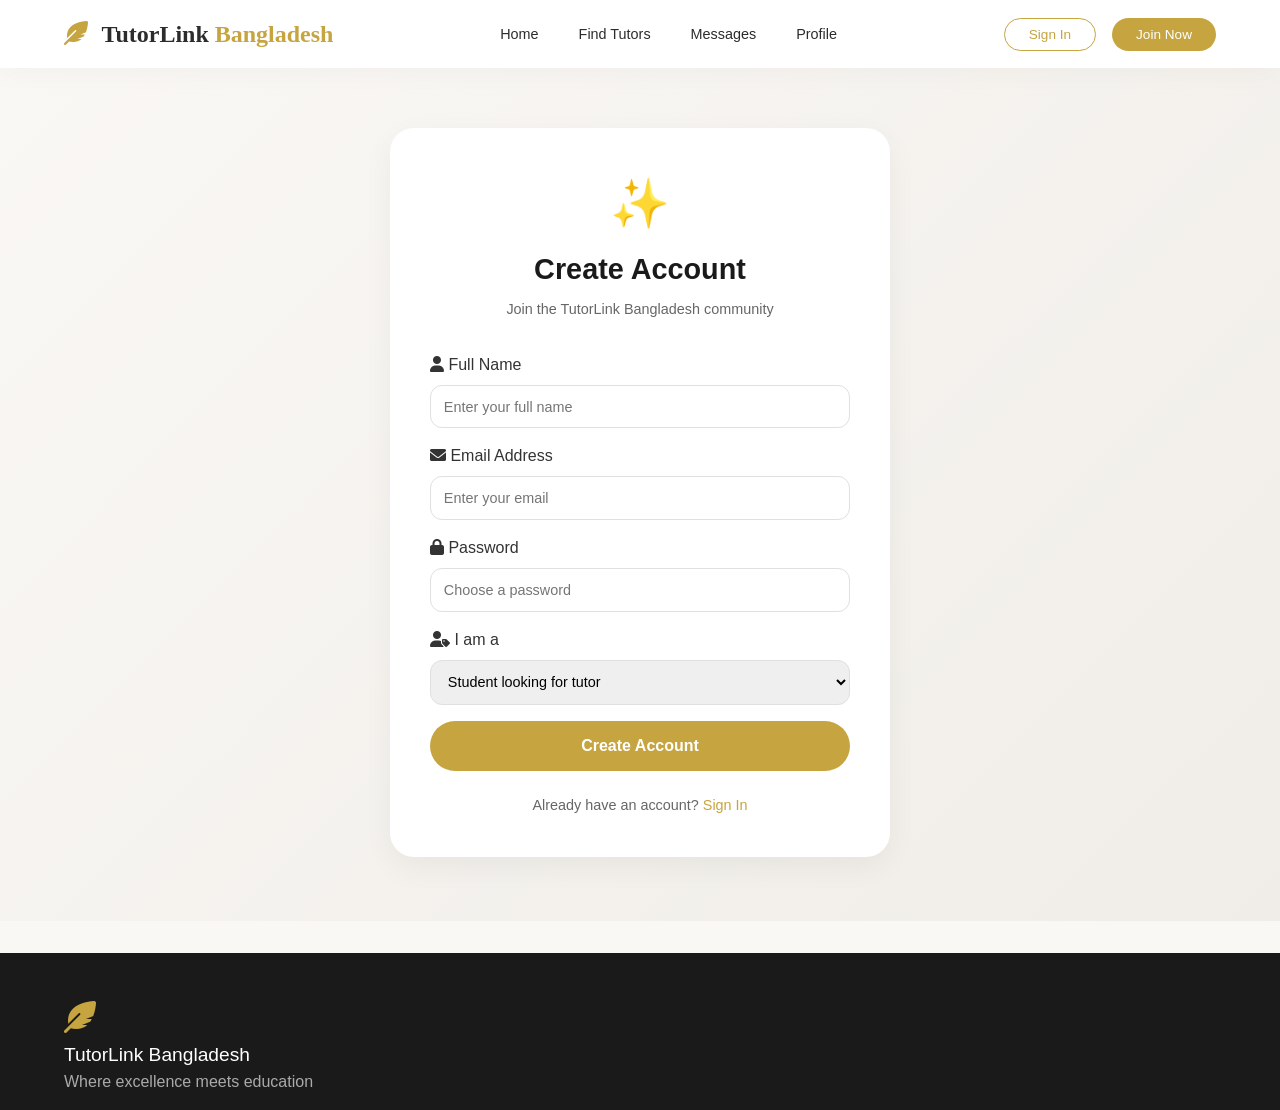
<file: register.html>
<!DOCTYPE html>
<html lang="en">
<head>
    <meta charset="UTF-8">
    <meta name="viewport" content="width=device-width, initial-scale=1.0">
    <title>Register - TutorLink Bangladesh</title>
    <link rel="stylesheet" href="css/style.css">
    <link rel="stylesheet" href="https://cdnjs.cloudflare.com/ajax/libs/font-awesome/6.0.0/css/all.min.css">
</head>
<body>
    <nav class="nav-luxury">
        <div class="nav-container">
            <div class="logo-luxury">
                <i class="fas fa-feather-alt"></i>
                <span>TutorLink <span class="gold">Bangladesh</span></span>
            </div>
            <ul class="nav-menu">
                <li><a href="index.html">Home</a></li>
                <li><a href="index.html#tutors">Find Tutors</a></li>
                <li><a href="messages.html">Messages</a></li>
                <li><a href="profile.html">Profile</a></li>
            </ul>
            <div class="nav-auth" id="authButtons">
                <button class="btn-login" onclick="window.location.href='login.html'">Sign In</button>
                <button class="btn-register" onclick="window.location.href='register.html'">Join Now</button>
            </div>
        </div>
    </nav>

    <section class="register-section">
        <div class="register-container">
            <div class="register-header">
                <div class="register-icon">✨</div>
                <h2>Create Account</h2>
                <p>Join the TutorLink Bangladesh community</p>
            </div>
            <form id="registerForm" onsubmit="event.preventDefault(); register()">
                <div class="form-group">
                    <label><i class="fas fa-user"></i> Full Name</label>
                    <input type="text" id="regName" placeholder="Enter your full name" required>
                </div>
                <div class="form-group">
                    <label><i class="fas fa-envelope"></i> Email Address</label>
                    <input type="email" id="regEmail" placeholder="Enter your email" required>
                </div>
                <div class="form-group">
                    <label><i class="fas fa-lock"></i> Password</label>
                    <input type="password" id="regPassword" placeholder="Choose a password" required>
                </div>
                <div class="form-group">
                    <label><i class="fas fa-user-tag"></i> I am a</label>
                    <select id="regType" required>
                        <option value="student">Student looking for tutor</option>
                        <option value="tutor">Tutor offering services</option>
                    </select>
                </div>
                <button type="submit" class="btn-register-submit">Create Account</button>
                <p class="register-footer">Already have an account? <a href="login.html">Sign In</a></p>
            </form>
        </div>
    </section>

    <footer class="footer-luxury">
        <div class="footer-content">
            <div class="footer-brand">
                <i class="fas fa-feather-alt"></i>
                <span>TutorLink Bangladesh</span>
                <p>Where excellence meets education</p>
            </div>
        </div>
    </footer>

    <script src="js/auth.js"></script>
    <script src="js/main.js"></script>
</body>
</html>
</file>
<file: css/style.css>
* {
    margin: 0;
    padding: 0;
    box-sizing: border-box;
}

body {
    background: #faf8f5;
    font-family: 'Montserrat', sans-serif;
    color: #2c2c2c;
    line-height: 1.5;
}

.gold {
    color: #C6A43F;
    font-weight: 600;
}

/* Navigation */
.nav-luxury {
    position: fixed;
    top: 0;
    width: 100%;
    background: #ffffff;
    box-shadow: 0 4px 30px rgba(0, 0, 0, 0.03);
    z-index: 1000;
    padding: 1rem 0;
}

.nav-container {
    max-width: 1400px;
    margin: 0 auto;
    padding: 0 5%;
    display: flex;
    justify-content: space-between;
    align-items: center;
}

.logo-luxury {
    font-size: 1.5rem;
    font-weight: 600;
    font-family: 'Cormorant Garamond', serif;
}

.logo-luxury i {
    color: #C6A43F;
    margin-right: 8px;
}

.nav-menu {
    display: flex;
    list-style: none;
    gap: 2.5rem;
}

.nav-menu a {
    text-decoration: none;
    color: #2c2c2c;
    font-weight: 500;
    font-size: 0.9rem;
    cursor: pointer;
}

.nav-menu a:hover,
.nav-menu a.active {
    color: #C6A43F;
}

.nav-auth {
    display: flex;
    gap: 1rem;
}

.btn-login,
.btn-register {
    padding: 0.5rem 1.5rem;
    border-radius: 40px;
    font-weight: 500;
    cursor: pointer;
    transition: all 0.3s;
    font-size: 0.85rem;
}

.btn-login {
    background: transparent;
    border: 1px solid #C6A43F;
    color: #C6A43F;
}

.btn-login:hover {
    background: #C6A43F;
    color: white;
}

.btn-register {
    background: #C6A43F;
    border: none;
    color: white;
}

.btn-register:hover {
    background: #a8882e;
    transform: translateY(-2px);
}

/* Hero Section */
.hero-luxury {
    min-height: 100vh;
    background: linear-gradient(135deg, #faf8f5 0%, #f0ede8 100%);
    display: flex;
    flex-direction: column;
    justify-content: center;
    align-items: center;
    text-align: center;
    padding: 8rem 5% 4rem;
}

.hero-tag {
    font-size: 0.8rem;
    letter-spacing: 4px;
    color: #C6A43F;
    margin-bottom: 1.5rem;
}

.hero-luxury h1 {
    font-size: 4rem;
    font-family: 'Cormorant Garamond', serif;
    font-weight: 400;
    margin-bottom: 1rem;
}

.hero-luxury p {
    color: #666;
    max-width: 600px;
    margin: 0 auto 2rem;
}

.search-wrapper {
    background: white;
    border-radius: 60px;
    padding: 0.5rem;
    display: flex;
    align-items: center;
    gap: 0.5rem;
    max-width: 800px;
    margin: 0 auto;
    box-shadow: 0 15px 40px rgba(0, 0, 0, 0.05);
}

.search-wrapper i {
    color: #C6A43F;
    margin-left: 1.5rem;
}

.search-wrapper input {
    flex: 1;
    border: none;
    padding: 1rem;
    font-size: 0.9rem;
    outline: none;
    background: transparent;
}

.btn-search {
    background: #C6A43F;
    border: none;
    padding: 0.8rem 2rem;
    border-radius: 50px;
    color: white;
    font-weight: 500;
    cursor: pointer;
}

.btn-search:hover {
    background: #a8882e;
}

.hero-categories {
    display: flex;
    flex-wrap: wrap;
    justify-content: center;
    gap: 0.8rem;
    margin-top: 2rem;
}

.hero-categories span {
    background: white;
    padding: 0.4rem 1.2rem;
    border-radius: 30px;
    font-size: 0.8rem;
    cursor: pointer;
    border: 1px solid #eee;
}

.hero-categories span:hover {
    background: #C6A43F;
    color: white;
}

.hero-stats {
    display: flex;
    gap: 3rem;
    margin-top: 4rem;
}

.stat-item {
    text-align: center;
}

.stat-number {
    font-size: 2rem;
    font-weight: 600;
    color: #C6A43F;
    display: block;
}

.stat-label {
    font-size: 0.8rem;
    color: #888;
}

/* Tutors Section */
.tutors-luxury {
    padding: 5rem 5%;
    background: white;
}

.section-heading {
    text-align: center;
    margin-bottom: 3rem;
}

.heading-icon {
    font-size: 2rem;
    color: #C6A43F;
    margin-bottom: 0.5rem;
}

.section-heading h2 {
    font-size: 2.5rem;
    font-family: 'Cormorant Garamond', serif;
}

.tutor-filters {
    display: flex;
    justify-content: flex-end;
    gap: 1rem;
    margin-bottom: 2rem;
}

.tutor-filters select {
    padding: 0.6rem 1.5rem;
    border: 1px solid #e0e0e0;
    border-radius: 40px;
    background: white;
    cursor: pointer;
}

.tutors-grid {
    display: grid;
    grid-template-columns: repeat(auto-fill, minmax(320px, 1fr));
    gap: 2rem;
}

.tutor-card {
    background: white;
    border-radius: 20px;
    overflow: hidden;
    transition: all 0.4s;
    box-shadow: 0 5px 20px rgba(0, 0, 0, 0.03);
    border: 1px solid #f0f0f0;
}

.tutor-card:hover {
    transform: translateY(-8px);
    box-shadow: 0 20px 40px rgba(0, 0, 0, 0.08);
    border-color: #C6A43F;
}

.tutor-header {
    background: #faf8f5;
    padding: 2rem;
    text-align: center;
    border-bottom: 1px solid #f0f0f0;
}

.tutor-avatar {
    font-size: 3.5rem;
    margin-bottom: 0.5rem;
}

.tutor-header h3 {
    font-size: 1.3rem;
    font-weight: 500;
    margin-bottom: 0.2rem;
}

.tutor-header p {
    color: #C6A43F;
    font-size: 0.85rem;
}

.tutor-body {
    padding: 1.5rem;
}

.tutor-info p {
    margin-bottom: 0.5rem;
    font-size: 0.85rem;
    color: #666;
    display: flex;
    align-items: center;
    gap: 0.5rem;
}

.tutor-info i {
    color: #C6A43F;
    width: 20px;
}

.tutor-rating {
    margin: 1rem 0;
    padding: 0.5rem 0;
    border-top: 1px solid #f0f0f0;
    border-bottom: 1px solid #f0f0f0;
    display: flex;
    align-items: center;
    gap: 0.5rem;
}

.stars {
    color: #C6A43F;
    letter-spacing: 2px;
}

.tutor-actions {
    display: flex;
    gap: 0.8rem;
    margin-top: 1rem;
}

.btn-profile,
.btn-book {
    flex: 1;
    padding: 0.7rem;
    border-radius: 40px;
    font-weight: 500;
    cursor: pointer;
    font-size: 0.8rem;
}

.btn-profile {
    background: transparent;
    border: 1px solid #C6A43F;
    color: #C6A43F;
}

.btn-book {
    background: #C6A43F;
    border: none;
    color: white;
}

.btn-profile:hover,
.btn-book:hover {
    transform: translateY(-2px);
}

/* Profile Section */
.profile-luxury {
    padding: 8rem 5% 4rem;
    min-height: 80vh;
}

.profile-container {
    max-width: 600px;
    margin: 0 auto;
    background: white;
    border-radius: 20px;
    padding: 2rem;
    box-shadow: 0 10px 30px rgba(0, 0, 0, 0.05);
}

/* Profile Danger Zone (Deactivate/Delete) */
.profile-danger-zone {
    margin-top: 20px;
    padding-top: 15px;
    border-top: 1px solid #ddd;
}

.danger-buttons {
    display: flex;
    gap: 10px;
    justify-content: center;
    margin: 10px 0;
}

.danger-note {
    font-size: 12px;
    color: #888;
    text-align: center;
}

.btn-deactivate,
.btn-delete {
    padding: 8px 16px;
    margin: 5px;
    border: none;
    border-radius: 40px;
    cursor: pointer;
    font-weight: 500;
    transition: all 0.3s;
    font-size: 0.8rem;
}

.btn-deactivate {
    background: transparent;
    border: 1px solid #ff9800;
    color: #ff9800;
}

.btn-deactivate:hover {
    background: #ff9800;
    color: #000000;
    transform: translateY(-2px);
}

.btn-delete {
    background: transparent;
    border: 1px solid #f44336;
    color: #f44336;
}

.btn-delete:hover {
    background: #f44336;
    color: #ffffff;
    transform: translateY(-2px);
}

/* Edit Profile Button */
.btn-edit-profile {
    background: transparent;
    border: 1px solid #C6A43F;
    color: #C6A43F;
    padding: 0.5rem 1rem;
    border-radius: 40px;
    cursor: pointer;
    font-weight: 500;
    transition: all 0.3s;
    font-size: 0.8rem;
}

.btn-edit-profile:hover {
    background: #C6A43F;
    color: #000000;
    transform: translateY(-2px);
}

/* Messages Section */
.messages-luxury {
    padding: 8rem 5% 4rem;
    min-height: 80vh;
}

.messages-container {
    max-width: 900px;
    margin: 0 auto;
    background: white;
    border-radius: 20px;
    padding: 2rem;
}

.conversation-item {
    transition: all 0.3s;
}

.conversation-item:hover {
    transform: translateX(5px);
}

/* Become a Tutor Section */
.become-tutor-luxury {
    padding: 8rem 5% 4rem;
    min-height: 80vh;
    background: linear-gradient(135deg, #faf8f5 0%, #f0ede8 100%);
}

.become-tutor-container {
    max-width: 800px;
    margin: 0 auto;
}

.tutor-application-form {
    background: white;
    border-radius: 24px;
    padding: 2.5rem;
    box-shadow: 0 10px 30px rgba(0, 0, 0, 0.05);
    margin-top: 2rem;
}

.tutor-application-form h3 {
    margin-bottom: 1.5rem;
    color: #C6A43F;
    text-align: center;
}

.form-row {
    display: grid;
    grid-template-columns: 1fr 1fr;
    gap: 1rem;
    margin-bottom: 1rem;
}

.form-group {
    margin-bottom: 1rem;
}

.form-group label {
    display: block;
    margin-bottom: 0.5rem;
    font-weight: 500;
    color: #333;
}

.form-group input,
.form-group select,
.form-group textarea {
    width: 100%;
    padding: 0.8rem;
    border: 1px solid #e0e0e0;
    border-radius: 12px;
    font-size: 0.9rem;
}

.form-group input:focus,
.form-group select:focus,
.form-group textarea:focus {
    outline: none;
    border-color: #C6A43F;
}

/* Tutor registration fields (for register modal) */
#tutorFields {
    margin-top: 1rem;
    padding-top: 1rem;
    border-top: 1px solid #e0e0e0;
}

#tutorFields input {
    margin-bottom: 0.8rem;
}

/* Register Page (standalone) */
.register-section {
    padding: 8rem 5% 4rem;
    min-height: 80vh;
    background: linear-gradient(135deg, #faf8f5 0%, #f0ede8 100%);
}

.register-container {
    max-width: 500px;
    margin: 0 auto;
    background: white;
    border-radius: 24px;
    padding: 2.5rem;
    box-shadow: 0 10px 30px rgba(0, 0, 0, 0.05);
}

.register-header {
    text-align: center;
    margin-bottom: 2rem;
}

.register-icon {
    font-size: 3rem;
    margin-bottom: 0.5rem;
}

.register-header h2 {
    font-size: 1.8rem;
    color: #1a1a1a;
    margin-bottom: 0.5rem;
}

.register-header p {
    color: #666;
    font-size: 0.9rem;
}

.btn-register-submit {
    width: 100%;
    padding: 1rem;
    background: #C6A43F;
    border: none;
    border-radius: 40px;
    color: white;
    font-weight: 600;
    font-size: 1rem;
    cursor: pointer;
    transition: all 0.3s;
}

.btn-register-submit:hover {
    background: #a8882e;
    transform: translateY(-2px);
}

.register-footer {
    text-align: center;
    margin-top: 1.5rem;
    font-size: 0.9rem;
    color: #666;
}

.register-footer a {
    color: #C6A43F;
    text-decoration: none;
}

/* Profile Picture Styles */
.profile-picture {
    width: 100px;
    height: 100px;
    border-radius: 50%;
    object-fit: cover;
    border: 3px solid #C6A43F;
    background: #f0f0f0;
}

.profile-picture-large {
    width: 120px;
    height: 120px;
    border-radius: 50%;
    object-fit: cover;
    border: 4px solid #C6A43F;
    box-shadow: 0 5px 15px rgba(0, 0, 0, 0.1);
}

.profile-preview {
    width: 100px;
    height: 100px;
    border-radius: 50%;
    object-fit: cover;
    border: 2px solid #C6A43F;
}

.avatar-fallback {
    width: 100px;
    height: 100px;
    border-radius: 50%;
    background: linear-gradient(135deg, #C6A43F 0%, #a8882e 100%);
    display: flex;
    align-items: center;
    justify-content: center;
    font-size: 3rem;
    color: white;
}

/* Modals */
.modal {
    display: none;
    position: fixed;
    top: 0;
    left: 0;
    width: 100%;
    height: 100%;
    background: rgba(0, 0, 0, 0.6);
    z-index: 2000;
    align-items: center;
    justify-content: center;
}

.modal-container {
    background: white;
    max-width: 500px;
    width: 90%;
    padding: 2rem;
    border-radius: 24px;
    position: relative;
    animation: fadeInUp 0.3s;
}

.modal-large {
    max-width: 700px;
}

.modal-close {
    position: absolute;
    top: 1rem;
    right: 1rem;
    font-size: 1.5rem;
    cursor: pointer;
    color: #999;
}

.modal-icon {
    font-size: 2.5rem;
    text-align: center;
    margin-bottom: 1rem;
}

.modal-container h2 {
    text-align: center;
    margin-bottom: 1rem;
}

.modal-container input,
.modal-container select,
.modal-container textarea {
    width: 100%;
    padding: 0.8rem;
    margin-bottom: 1rem;
    border: 1px solid #e0e0e0;
    border-radius: 12px;
}

.modal-btn {
    width: 100%;
    padding: 0.8rem;
    background: #C6A43F;
    border: none;
    border-radius: 40px;
    color: white;
    font-weight: 600;
    cursor: pointer;
}

.modal-footer {
    text-align: center;
    margin-top: 1rem;
    font-size: 0.85rem;
    color: #888;
}

.modal-footer a {
    color: #C6A43F;
    text-decoration: none;
}

.stars-input {
    text-align: center;
    margin: 1rem 0;
}

.stars-input span {
    font-size: 2rem;
    cursor: pointer;
    color: #ddd;
    margin: 0 0.2rem;
}

.stars-input span.active,
.stars-input span:hover {
    color: #C6A43F;
}

.price-breakdown {
    background: #faf8f5;
    padding: 1rem;
    border-radius: 12px;
    margin: 1rem 0;
    text-align: center;
}

.booking-select {
    width: 100%;
    padding: 0.8rem;
    margin: 1rem 0;
    border: 1px solid #e0e0e0;
    border-radius: 12px;
}

/* Chat */
.chat-area {
    height: 350px;
    overflow-y: auto;
    background: #111;
    border-radius: 16px;
    padding: 1rem;
    margin-bottom: 1rem;
}

.chat-message {
    margin: 1rem 0;
}

.chat-message.sent {
    text-align: right;
}

.chat-message.received {
    text-align: left;
}

.chat-bubble {
    display: inline-block;
    padding: 0.6rem 1rem;
    border-radius: 20px;
    max-width: 70%;
}

.chat-bubble.sent {
    background: #C6A43F;
    color: #0a0a0a;
}

.chat-bubble.received {
    background: #2a2a2a;
    color: #fff;
}

/* Online indicator */
.online-indicator {
    display: inline-block;
    width: 10px;
    height: 10px;
    background: #4CAF50;
    border-radius: 50%;
    margin-left: 8px;
}

.message-time {
    font-size: 0.7rem;
    opacity: 0.7;
    margin-top: 4px;
}

/* Filter active highlight */
.filter-active {
    background: #C6A43F !important;
    color: white !important;
}

.result-count {
    text-align: center;
    padding: 1rem;
    color: #666;
    font-size: 0.9rem;
}

/* Toast */
.toast {
    position: fixed;
    bottom: 30px;
    right: 30px;
    background: #C6A43F;
    color: white;
    padding: 1rem 2rem;
    border-radius: 50px;
    display: none;
    z-index: 3000;
}

/* Footer */
.footer-luxury {
    background: #1a1a1a;
    color: #aaa;
    padding: 3rem 5% 1rem;
    margin-top: 2rem;
}

.footer-content {
    max-width: 1400px;
    margin: 0 auto;
    display: grid;
    grid-template-columns: repeat(auto-fit, minmax(250px, 1fr));
    gap: 2rem;
}

.footer-brand i {
    font-size: 2rem;
    color: #C6A43F;
    margin-bottom: 0.5rem;
}

.footer-brand span {
    font-size: 1.2rem;
    font-weight: 500;
    display: block;
    color: white;
}

.footer-links a {
    display: inline-block;
    margin-right: 1rem;
    color: #aaa;
    text-decoration: none;
    cursor: pointer;
}

.footer-links a:hover {
    color: #C6A43F;
}

.footer-copyright {
    text-align: center;
    padding-top: 2rem;
    margin-top: 2rem;
    border-top: 1px solid #333;
    font-size: 0.8rem;
}

@keyframes fadeInUp {
    from {
        opacity: 0;
        transform: translateY(20px);
    }
    to {
        opacity: 1;
        transform: translateY(0);
    }
}

/* Responsive */
@media (max-width: 768px) {
    .nav-menu {
        display: none;
    }
    .hero-luxury h1 {
        font-size: 2rem;
    }
    .search-wrapper {
        flex-direction: column;
        border-radius: 20px;
    }
    .search-wrapper i {
        display: none;
    }
    .tutors-grid {
        grid-template-columns: 1fr;
    }
    .form-row {
        grid-template-columns: 1fr;
    }
    .footer-content {
        grid-template-columns: 1fr;
        text-align: center;
    }
}
</file>
